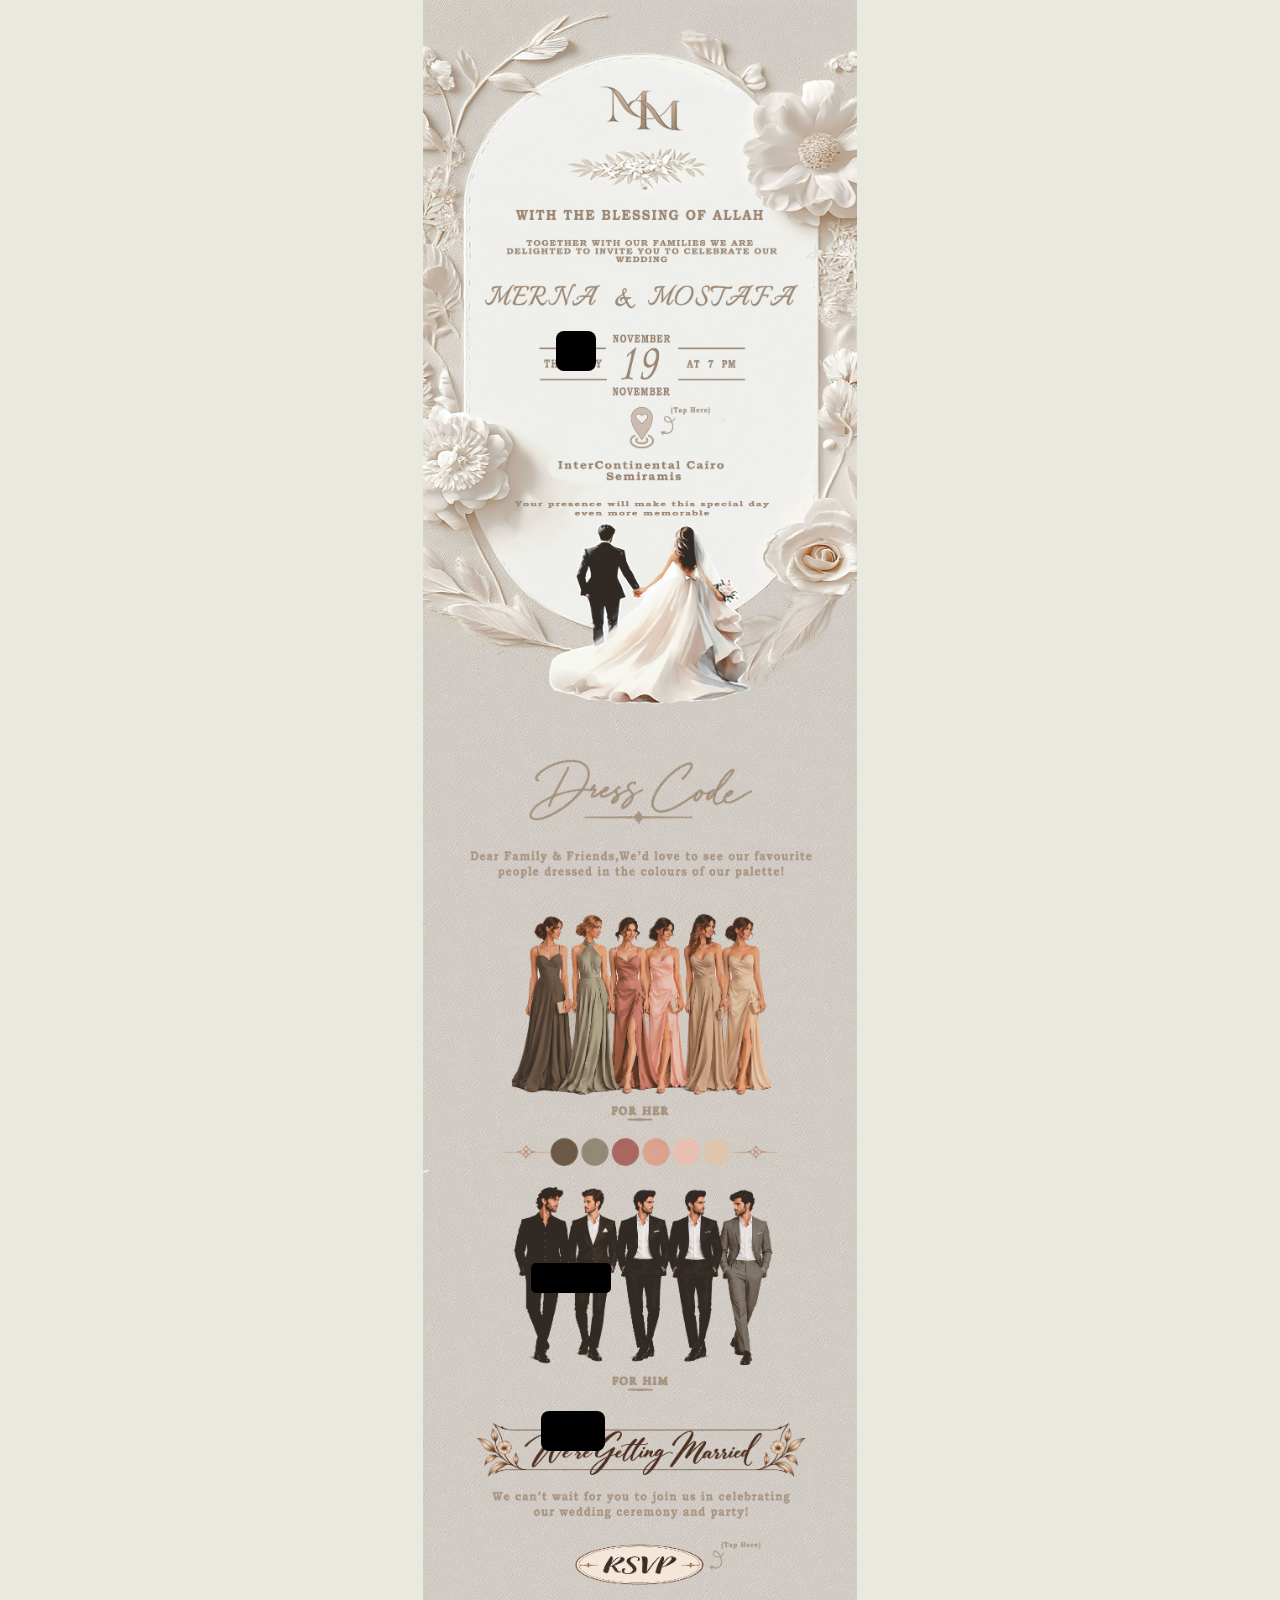
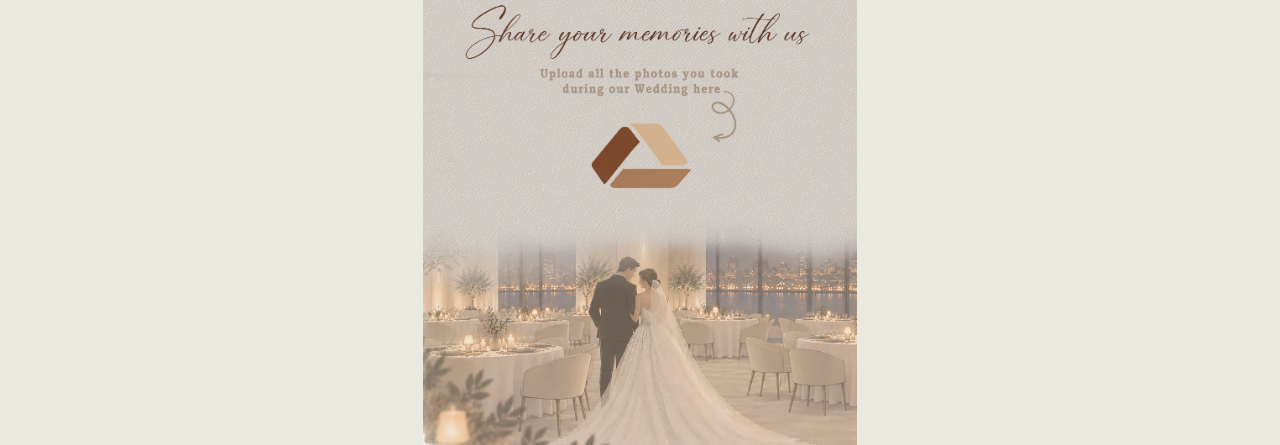
<file: index.html>
<!doctype html>
<html lang="en">
<head>
<meta charset="utf-8">
<meta name="viewport" content="width=device-width, initial-scale=1, viewport-fit=cover">
<meta name="theme-color" content="#e9e9df">
<title>Merna & Mustafa — Wedding Invitation</title>
<link rel="stylesheet" href="aaa.css">
<style>
  html,body{margin:0;padding:0;background:#e9e9df;}
  body{display:flex;justify-content:center;min-height:100vh;}
  main{width:100%;max-width:434px;}
  img{display:block;width:100%;height:auto;margin:0;padding:0;}
</style>
</head>
<body>
<main>
  <img src="zzzz.png"
       alt="Merna & Mustafa wedding invitation"
       width="1736" height="8192"
       decoding="async">
</main>
 <div class="Image-container">
        <a href="form.html" target="_blank" class="confirm-link"></a>
    </div>
    <div class="Image-location">
        <a href="https://maps.app.goo.gl/GxnVpZsmK6q7mVMt6" target="_blank" class="location-link"></a>
    </div>
    <div class="Image-drive">
        <a href="https://drive.google.com/drive/folders/1VYaa6lZ4Qq5zu8MblEHP03tImbmBH-I-?usp=sharing" target="_blank" class="drive-link"></a>
    </div>
</body>
</html>
</file>
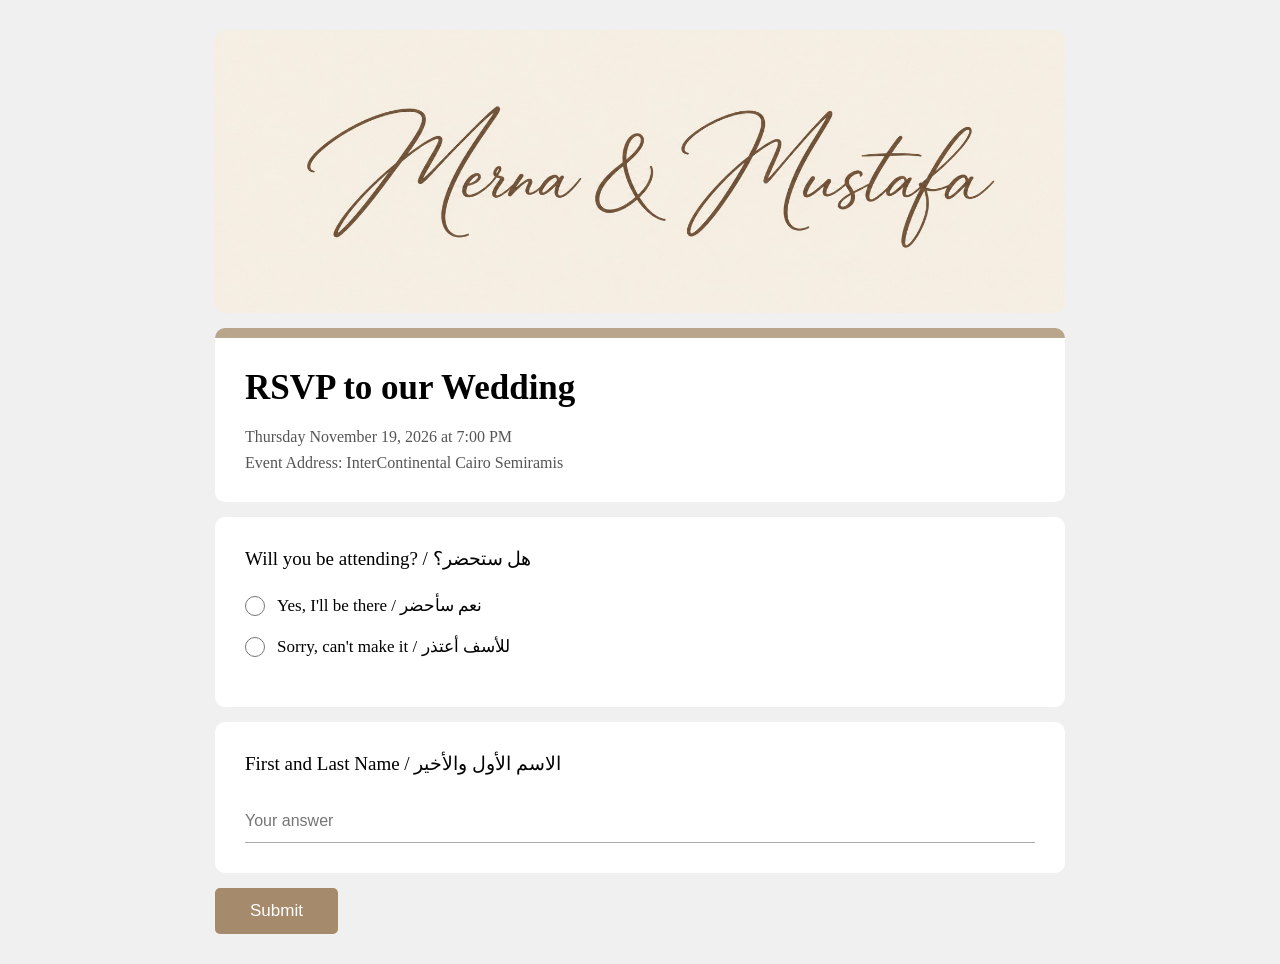
<file: form.html>
<!DOCTYPE html>
<html lang="en">
<head>
    <meta charset="UTF-8">
    <meta name="viewport" content="width=device-width, initial-scale=1.0">
    <title>RSVP Form</title>
    <link rel="stylesheet" href="form.css">
</head>
<body>

    <div class="form-container">

        <div class="form-image">
            <img src="WhatsApp Image 2026-10-30 at 17.04.41.jpeg">
        </div>

        <div class="header">
            <h1>RSVP to our Wedding</h1>
            <p>Thursday November 19, 2026 at 7:00 PM</p>
            <p>Event Address: InterContinental Cairo Semiramis</p>
        </div>

        <form id="rsvpform">

            <div class="question">
                <label>Will you be attending? / هل ستحضر؟</label>

                <div class="option">
                    <input type="radio" name="attendance" value="Yes" required>
                    <span>Yes, I'll be there / نعم سأحضر</span>
                </div>

                <div class="option">
                    <input type="radio" name="attendance" value="No">
                    <span>Sorry, can't make it / للأسف أعتذر</span>
                </div>
            </div>

            <div class="question">
                <label>First and Last Name / الاسم الأول والأخير</label>
                <input type="text" id="name" name="name"
                       placeholder="Your answer" required>
            </div>

            <button type="submit" id="submitBtn">Submit</button>

            <p id="message"></p>

        </form>
    </div>

    <script>

        const scriptURL = "https://script.google.com/macros/s/AKfycbxknSsr3m-3e_avKgNtQOt1kthXmlDR3mmtXZaRltDa2kCBzLkMVUPRAhxRfKiZI3vjDQ/exec";

        const form = document.getElementById("rsvpform");
        const message = document.getElementById("message");
        const submitBtn = document.getElementById("submitBtn");

        form.addEventListener("submit", function(e) {

            e.preventDefault();

            const data = new URLSearchParams();

            data.append("name", document.getElementById("name").value);
            data.append(
                "attendance",
                document.querySelector('input[name="attendance"]:checked').value
            );

            submitBtn.disabled = true;
            submitBtn.textContent = "Submitting...";

            fetch(scriptURL, {
                method: "POST",
                body: data
            })
            .then(response => response.text())
            .then(result => {

                if (result.trim() !== "Success") {
                    throw new Error(result);
                }

                message.textContent = "Response submitted successfully!";
                message.style.color = "green";
                form.reset();

            })
            .catch(error => {

                message.textContent = "Error: " + error.message;
                message.style.color = "red";

            })
            .finally(() => {

                submitBtn.disabled = false;
                submitBtn.textContent = "Submit";

            });

        });

    </script>

</body>
</html>
</file>
<file: aaa.css>
body{
    background-color: white;
    display: flex;
    justify-content: center;
    align-items: flex-start;
}
a{
    display: block;
    text-align: center;
}
.image-container {
    position: relative;
    width: 100%;
}

.image-container img {
    width: 100%;
    display: block;
}

.confirm-link {
    position: absolute;
    top: 142%;
    left: 44.6%;
    transform: translate(-50%, -50%);
    color:blue;
    background-color: black;
    text-decoration: none;
    padding: 15px 40px;
    border-radius: 5px;
}
.image-location {
    position: relative;
    width: 100%;
}

.image-location img {
    width: 100%;
    display: block;
}

.location-link {
    position: absolute;
    top: 39%;
    left: 45%;
    transform: translate(-50%, -50%);
    color: blue;
    background-color: black;
    padding: 20px 20px;
    text-decoration: none;
    border-radius: 8px;
}
.image-drive {
    position: relative;
    width: 100%;
}

.image-drive img {
    width: 100%;
    display: block;
}

.drive-link {
    position: absolute;
    top: 159%;
    left: 44.74%;
    transform: translate(-50%, -50%);
    color: blue;
    background-color: black;
    padding: 20px 32px;
    text-decoration: none;
    border-radius: 8px;
}
@media(max-width :600px){
    .location-link{
        top: 55%;
        left: 50%;
        font-size: 12px;
    }
}
@media(max-width :600px){
    .confirm-link{
        top: 195%;
        left: 50%;
        font-size: 12px;
    }
}
@media(max-width :600px){
    .drive-link{
        top: 218%;
        left: 50%;
        font-size: 12px;
    }
}
</file>
<file: form.css>
* {
    margin: 0;
    padding: 0;
    box-sizing: border-box;
}

body {
    background-color: #f0f0f0;
    font-family: Georgia, serif;
    padding: 30px 15px;
}

.form-container {
    max-width: 850px;
    margin: auto;
}

.header {
    background-color: white;
    padding: 30px;
    border-top: 10px solid #b9a58b;
    border-radius: 10px;
    margin-bottom: 15px;
}

.header h1 {
    font-size: 35px;
    margin-bottom: 20px;
}

.header p {
    margin-top: 8px;
    color: #555;
}

.question {
    background-color: white;
    padding: 30px;
    margin-bottom: 15px;
    border-radius: 10px;
}

.question label {
    display: block;
    font-size: 19px;
    margin-bottom: 25px;
}

.option {
    display: flex;
    align-items: center;
    gap: 12px;
    margin-bottom: 20px;
    font-size: 17px;
}

.option input {
    width: 20px;
    height: 20px;
    accent-color: #a58a6b;
}

.question input[type="text"] {
    width: 100%;
    border: none;
    border-bottom: 1px solid #aaa;
    padding: 12px 0;
    font-size: 16px;
    outline: none;
}

.question input[type="text"]:focus {
    border-bottom: 2px solid #a58a6b;
}

button {
    background-color: #a58a6b;
    color: white;
    border: none;
    padding: 13px 35px;
    border-radius: 5px;
    font-size: 17px;
    cursor: pointer;
}

button:hover {
    background-color: #80694e;
}

@media (max-width: 600px) {
    .header h1 {
        font-size: 27px;
    }

    .question {
        padding: 22px;
    }
}
.form-image {
    width: 100%;
    margin-bottom: 15px;
    border-radius: 10px;
    overflow: hidden;
}
.form-image img {
    width: 100%;
    height: auto;
    display: block;
}
</file>
